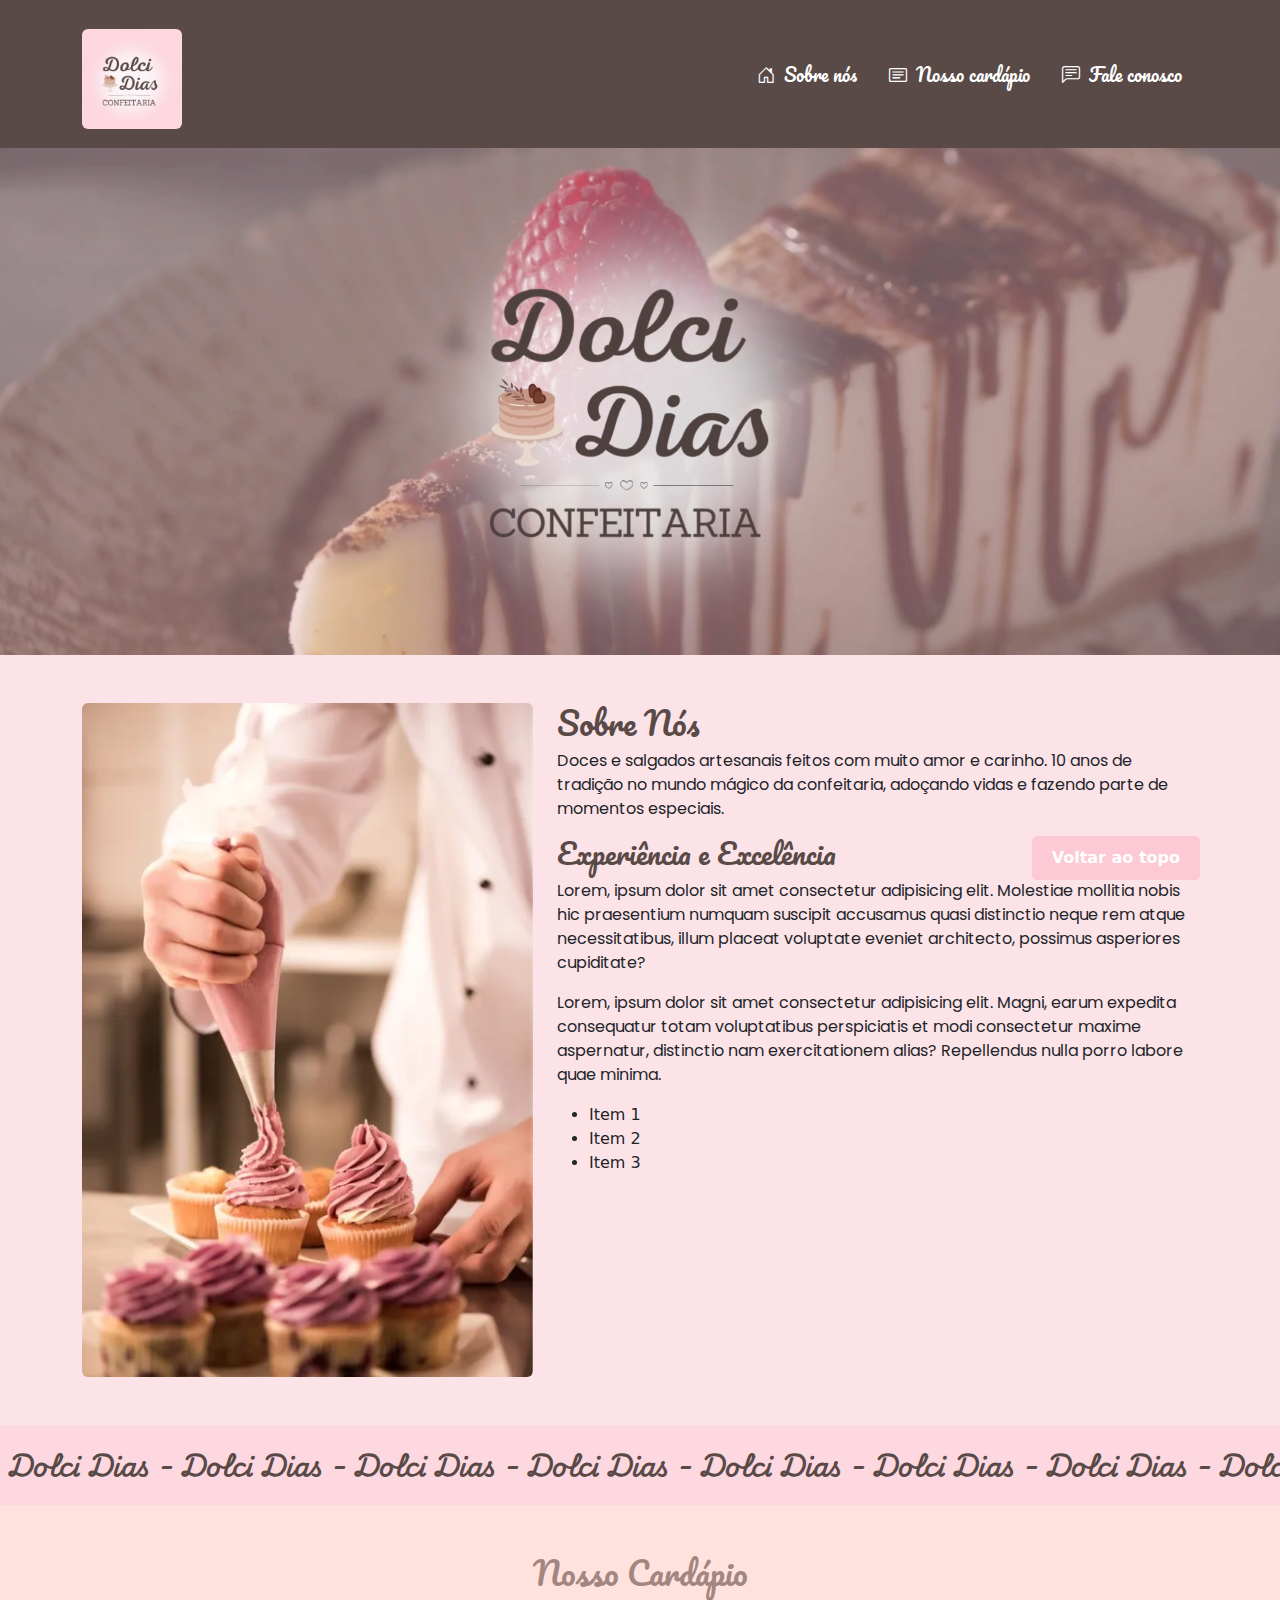
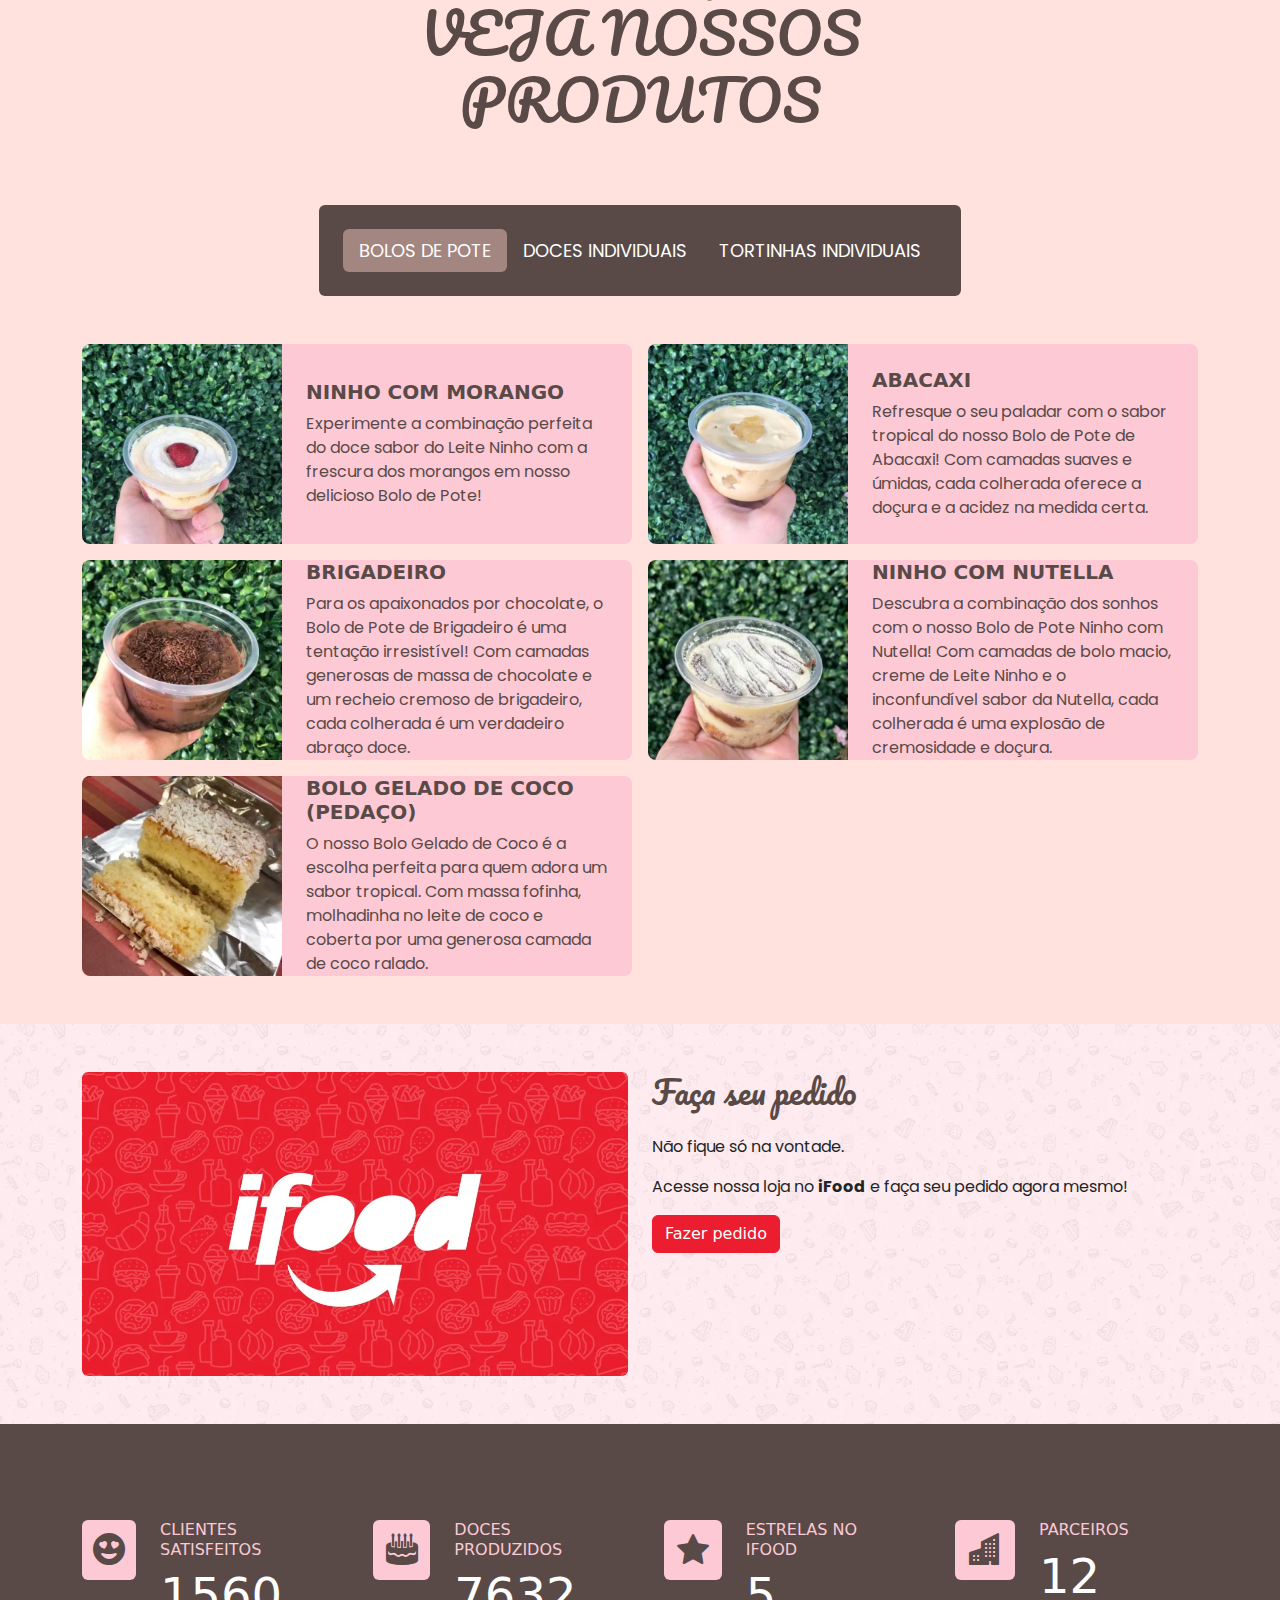
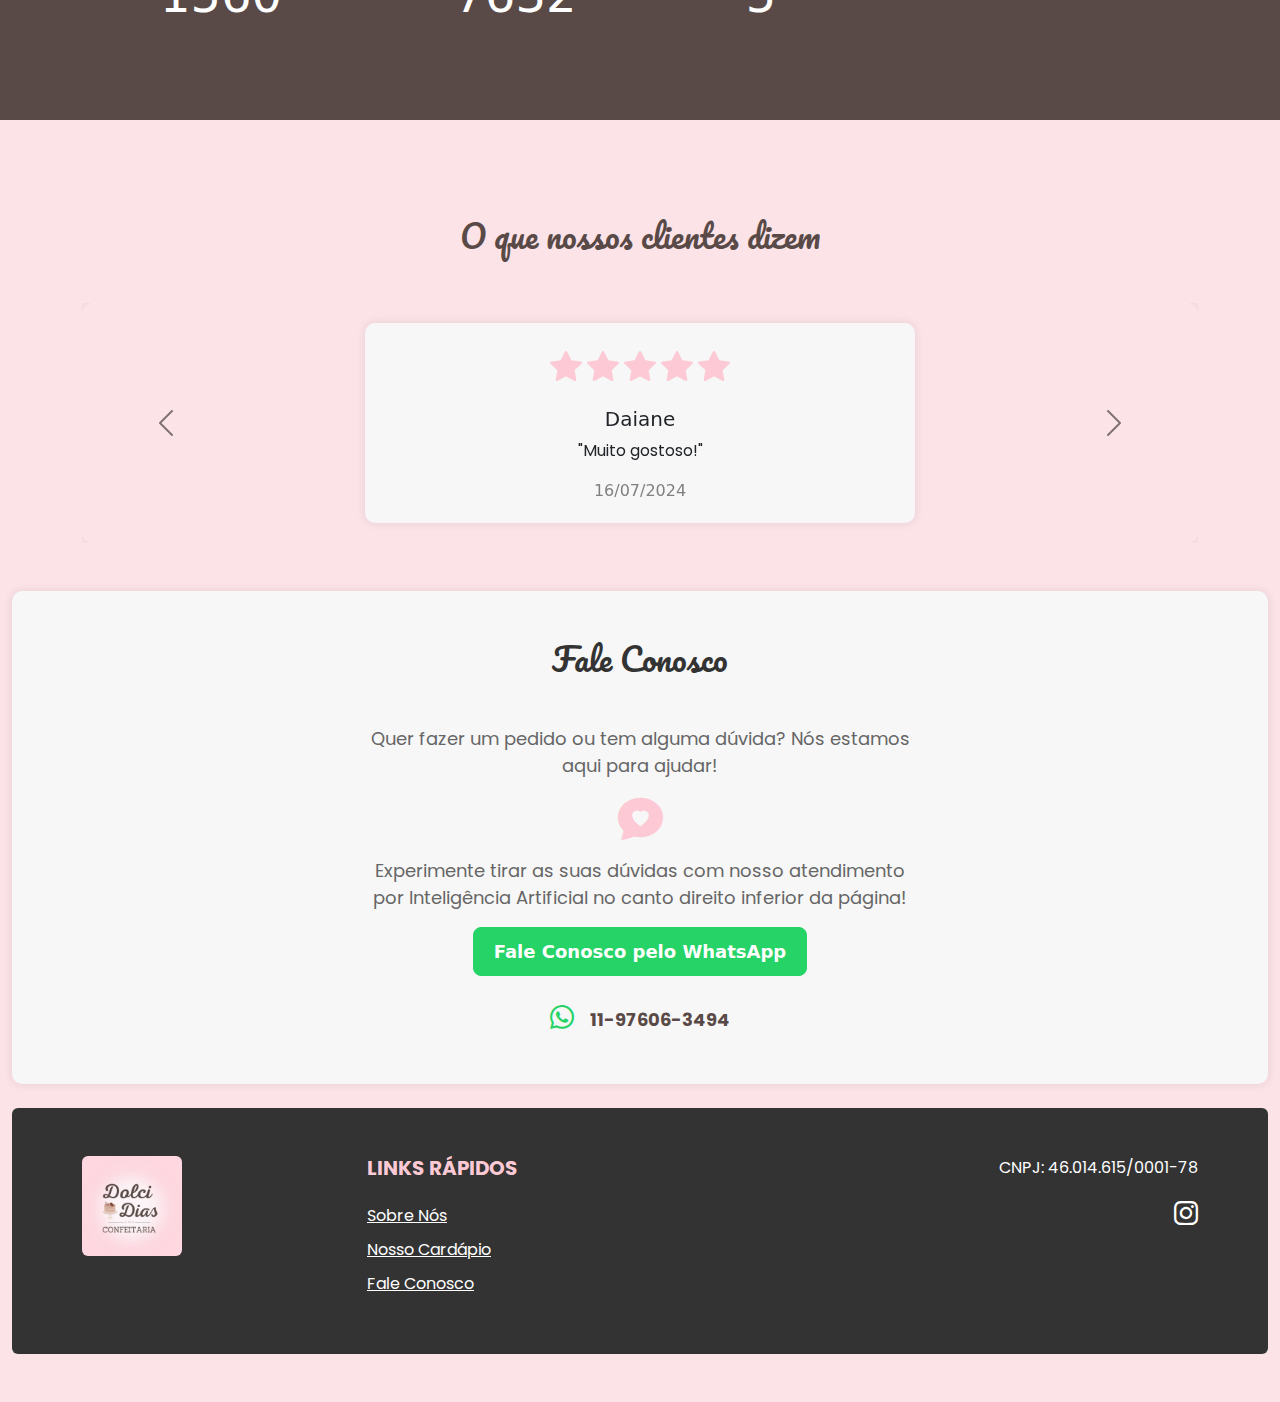
<file: index.html>
<!DOCTYPE html>
<html lang="pt-br">

<head>
  <meta charset="UTF-8">
  <meta name="viewport" content="width=device-width, initial-scale=1.0">
  <link rel="stylesheet" href="https://cdn.jsdelivr.net/npm/bootstrap@5.3.3/dist/css/bootstrap.min.css">
  <link rel="stylesheet" href="https://cdn.jsdelivr.net/npm/bootstrap-icons@1.11.3/font/bootstrap-icons.min.css">
  <link rel="preconnect" href="https://fonts.googleapis.com">
  <link rel="preconnect" href="https://fonts.gstatic.com" crossorigin>
  <link href="https://fonts.googleapis.com/css2?family=Pacifico&family=Playwrite+HR:wght@100..400&family=Poppins:ital,wght@0,100;0,200;0,300;0,400;0,500;0,600;0,700;0,800;0,900;1,100;1,200;1,300;1,400;1,500;1,600;1,700;1,800;1,900&family=Roboto:ital,wght@0,100;0,300;0,400;0,500;0,700;0,900;1,100;1,300;1,400;1,500;1,700;1,900&display=swap" rel="stylesheet">
  <link rel="stylesheet" href="style.css">

  <title>Dolci Dias</title>
</head>

<body>
  <!-- Início Navbar -->
<header class="navbar navbar-expand-lg p-4" id="cabecalho">
  <div class="container">
    <a href="#" class="navbar-brand m-0 section-title logo-image rounded">
      <img src="img/Dolci Dias Logo.webp" alt="Dolci Dias Logo" class="img-fluid rounded" id="header">
    </a>
    <div class="nav-links">
      <ul class="nav nav-pills d-block d-md-flex">
        <li class="nav-item fw-bold">
          <a href="#sobre-nos" class="nav-link">
            <i class="bi bi-house-door me-1"></i>
            Sobre nós
          </a>
        </li>
        <li class="nav-item fw-bold">
          <a href="#cardapio" class="nav-link">
            <i class="bi bi-card-text me-1"></i>
            Nosso cardápio
          </a>
        </li>
        <li class="nav-item fw-bold">
          <a href="#fale-conosco" class="nav-link">
            <i class="bi bi-chat-left-text me-1"></i>
            Fale conosco
          </a>
        </li>
      </ul>
    </div>
  </div>
</header>
<!-- Fim Navbar -->

  <!--Início Hero-->
  <video class="hero-video" src="media/Video-Hero.webm" autoplay loop id="sobre-nos"></video>
  <!--Fim Hero-->

  <!--Início Sobre Nós-->
  <div class="pt-5 pb-5">
    <div class="container">
      <div class="row">
        <div class="col-md-5">
          <img src="img/sobre-nos.webp" class="d-block w-100 rounded" alt="Foto da equipe">
        </div>
        <div class="col-md-7 mt-3 mt-md-0">
          <h2 class="section-title">Sobre Nós</h2>
          <p>
            Doces e salgados artesanais feitos com muito amor e carinho. 10 anos de tradição no mundo mágico da confeitaria, adoçando vidas e fazendo parte de momentos especiais.
          </p>

          <h3 class="section-title">Experiência e Excelência</h3>
          <p>
            Lorem, ipsum dolor sit amet consectetur adipisicing elit. Molestiae mollitia nobis hic praesentium numquam suscipit accusamus quasi distinctio neque rem atque necessitatibus, illum placeat voluptate eveniet architecto, possimus asperiores cupiditate?
          </p>

          <p>Lorem, ipsum dolor sit amet consectetur adipisicing elit. Magni, earum expedita consequatur totam voluptatibus perspiciatis et modi consectetur maxime aspernatur, distinctio nam exercitationem alias? Repellendus nulla porro labore quae minima.</p>

          <ul>
            <li>Item 1</li>
            <li>Item 2</li>
            <li>Item 3</li>
          </ul>
        </div>
      </div>
    </div>
  </div>
  <!--Fim Sobre Nós-->

  <!--Início Faixa animada-->
  <div class="faixa">
    <h2>Dolci Dias -</h2>
    <h2>Dolci Dias -</h2>
    <h2>Dolci Dias -</h2>
    <h2>Dolci Dias -</h2>
    <h2>Dolci Dias -</h2>
    <h2>Dolci Dias -</h2>
    <h2>Dolci Dias -</h2>
    <h2>Dolci Dias -</h2>
    <h2>Dolci Dias -</h2>
    <h2>Dolci Dias -</h2>
    <h2>Dolci Dias -</h2>
    <h2>Dolci Dias -</h2>
    <h2>Dolci Dias -</h2>
    <h2>Dolci Dias -</h2>
    <h2>Dolci Dias -</h2>
    <h2>Dolci Dias -</h2>
    <h2>Dolci Dias -</h2>
    <h2>Dolci Dias -</h2>
  </div>
  <!--Fim faixa animada-->

  <!-- Início Produtos -->
  <div class="container-fluid about py-5" id="cardapio">
    <div class="container">
      <div class="section-title position-relative text-center mx-auto mb-5 pb-3" style="max-width: 600px;">
        <h2 class="font-secondary">Nosso Cardápio</h2>
        <h1 class="display-4 text-uppercase">Veja nossos produtos</h1>
      </div>
      <div class="tab-class text-center">
        <ul class="nav nav-pills d-inline-flex justify-content-center rounded text-uppercase border-inner p-4 mb-5">
          <li class="nav-item">
            <a class="nav-link text-white active" data-bs-toggle="pill" href="#tab-1">Bolos de pote</a>
          </li>
          <li class="nav-item">
            <a class="nav-link text-white" data-bs-toggle="pill" href="#tab-2">Doces individuais</a>
          </li>
          <li class="nav-item">
            <a class="nav-link text-white" data-bs-toggle="pill" href="#tab-3">Tortinhas individuais</a>
          </li>
        </ul>
        <div class="tab-content">
          <div id="tab-1" class="tab-pane fade show p-0 active">
            <div class="row g-3">
              <div class="col-lg-6">
                <div class="d-flex h-100">
                  <div class="flex-shrink-0">
                    <img class="img-fluid" src="img/Bolos de pote/Bolo de pote Ninho com morango.webp" alt="Bolo de pote Ninho com morango" style="width: 200px; height: 200px;">
                  </div>
                  <div class="d-flex flex-column justify-content-center text-start border-inner px-4">
                    <h5 class="text-uppercase">Ninho com Morango</h5>
                    <span>Experimente a combinação perfeita do doce sabor do Leite Ninho com a frescura dos morangos em nosso delicioso Bolo de Pote!</span>
                  </div>
                </div>
              </div>
              <div class="col-lg-6">
                <div class="d-flex h-100">
                  <div class="flex-shrink-0">
                    <img class="img-fluid" src="img/Bolos de pote/Bolo de pote de abacaxi.webp" alt="Bolo de pote de abacaxi" style="width: 200px; height: 200px;">
                  </div>
                  <div class="d-flex flex-column justify-content-center text-start border-inner px-4">
                    <h5 class="text-uppercase">Abacaxi</h5>
                    <span>Refresque o seu paladar com o sabor tropical do nosso Bolo de Pote de Abacaxi! Com camadas suaves e úmidas, cada colherada oferece a doçura e a acidez na medida certa.</span>
                  </div>
                </div>
              </div>
              <div class="col-lg-6">
                <div class="d-flex h-100">
                  <div class="flex-shrink-0">
                    <img class="img-fluid" src="img/Bolos de pote/Bolo de pote de brigadeiro.webp" alt="Bolo de pote de brigadeiro" style="width: 200px; height: 200px;">
                  </div>
                  <div class="d-flex flex-column justify-content-center text-start border-inner px-4">
                    <h5 class="text-uppercase">Brigadeiro</h5>
                    <span>Para os apaixonados por chocolate, o Bolo de Pote de Brigadeiro é uma tentação irresistível! Com camadas generosas de massa de chocolate e um recheio cremoso de brigadeiro, cada colherada é um verdadeiro abraço doce. </span>
                  </div>
                </div>
              </div>
              <div class="col-lg-6">
                <div class="d-flex h-100">
                  <div class="flex-shrink-0">
                    <img class="img-fluid" src="img/Bolos de pote/Bolo de pote Ninho com Nutella.webp" alt="Bolo de pote Ninho com Nutella" style="width: 200px; height: 200px;">
                  </div>
                  <div class="d-flex flex-column justify-content-center text-start border-inner px-4">
                    <h5 class="text-uppercase">Ninho com Nutella</h5>
                    <span>Descubra a combinação dos sonhos com o nosso Bolo de Pote Ninho com Nutella! Com camadas de bolo macio, creme de Leite Ninho e o inconfundível sabor da Nutella, cada colherada é uma explosão de cremosidade e doçura. </span>
                  </div>
                </div>
              </div>
              <div class="col-lg-6">
                <div class="d-flex h-100">
                  <div class="flex-shrink-0">
                    <img class="img-fluid" src="img/Bolos de pote/Bolo gelado de coco pedaço (bolo toalha felpuda).webp" alt="Bolo gelado de coco pedaço (bolo toalha felpuda)" style="width: 200px; height: 200x;">
                  </div>
                  <div class="d-flex flex-column justify-content-center text-start border-inner px-4">
                    <h5 class="text-uppercase">Bolo gelado de coco (pedaço)</h5>
                    <span>O nosso Bolo Gelado de Coco é a escolha perfeita para quem adora um sabor tropical. Com massa fofinha, molhadinha no leite de coco e coberta por uma generosa camada de coco ralado.</span>
                  </div>
                </div>
              </div>
            </div>
          </div>
          <div id="tab-2" class="tab-pane fade show p-0">
            <div class="row g-3">
              <div class="col-lg-6">
                <div class="d-flex h-100">
                  <div class="flex-shrink-0">
                    <img class="img-fluid" src="img/Doces individuais/Coxinha de brigadeiro com morango.webp" alt="Coxinha de brigadeiro com morango" style="width: 200px; height: 200px;">
                  </div>
                  <div class="d-flex flex-column justify-content-center text-start border-inner px-4">
                    <h5 class="text-uppercase">Coxinha de brigadeiro com morango</h5>
                    <span>Uma explosão de sabor em cada mordida, com chocolate belga cremoso e morangos frescos selecionados. Perfeito para presentear ou para se deliciar em um momento especial. Sinta a magia da infância em cada pedaço!</span>
                  </div>
                </div>
              </div>
              <div class="col-lg-6">
                <div class="d-flex h-100">
                  <div class="flex-shrink-0">
                    <img class="img-fluid" src="img/Doces individuais/Coxinha de Ninho com Nutella e morango.webp" alt="Coxinha de Ninho com Nutella e Morango" style="width: 200px; height: 200px;">
                  </div>
                  <div class="d-flex flex-column justify-content-center text-start border-inner px-4">
                    <h5 class="text-uppercase">Coxinha de Ninho com Nutella e Morango</h5>
                    <span>Massa leve e aerada do Ninho envolve um recheio irresistível de Nutella e um suculento morango. Feita com ingredientes selecionados para garantir a melhor experiência.</span>
                  </div>
                </div>
              </div>
              <div class="col-lg-6">
                <div class="d-flex h-100">
                  <div class="flex-shrink-0">
                    <img class="img-fluid" src="img/Doces individuais/Gelatina colorida (mosaico).webp" alt="Gelatina Colorida" style="width: 200px; height: 200px;">
                  </div>
                  <div class="d-flex flex-column justify-content-center text-start border-inner px-4">
                    <h5 class="text-uppercase">Gelatina Colorida</h5>
                    <span>Mergulhe em um mundo de cores e sabores com nossa gelatina colorida! Uma explosão de frescor na boca e uma festa para os olhos. Perfeita para refrescar os dias mais quentes e deixar qualquer festa mais divertida.</span>
                  </div>
                </div>
              </div>
              <div class="col-lg-6">
                <div class="d-flex h-100">
                  <div class="flex-shrink-0">
                    <img class="img-fluid" src="img/Doces individuais/Mousse de chocolate.webp" alt="Mousse de chocolate" style="width: 200px; height: 200px;">
                  </div>
                  <div class="d-flex flex-column justify-content-center text-start border-inner px-4">
                    <h5 class="text-uppercase">Mousse de Chocolate</h5>
                    <span>Mergulhe em um mar de chocolate com o nosso mousse cremoso! Uma explosão de sabor para todos os sentidos. Perfeito para encerrar uma refeição especial ou simplesmente satisfazer seu desejo por chocolate.</span>
                  </div>
                </div>
              </div>
              <div class="col-lg-6">
                <div class="d-flex h-100">
                  <div class="flex-shrink-0">
                    <img class="img-fluid" src="img/Doces individuais/Pão de mel de doce de leite.webp" alt="Pão de mel de doce de leite" style="width: 200px; height: 200px;">
                  </div>
                  <div class="d-flex flex-column justify-content-center text-start border-inner px-4">
                    <h5 class="text-uppercase">Pão de mel de doce de leite</h5>
                    <span>Mergulhe em um mar de sabor com o nosso pão de mel de doce de leite! Uma explosão de sabores e aromas que vão te conquistar. Perfeito para acompanhar um café quentinho ou como sobremesa.</span>
                  </div>
                </div>
              </div>
            </div>
          </div>
          <div id="tab-3" class="tab-pane fade show p-0">
            <div class="row g-3">
              <div class="col-lg-6">
                <div class="d-flex h-100">
                  <div class="flex-shrink-0">
                    <img class="img-fluid" src="img/Tortinhas individuais/Tortinha de doce de leite.webp" alt="Tortinha de doce de leite" style="width: 200px; height: 200px;">
                  </div>
                  <div class="d-flex flex-column justify-content-center text-start border-inner px-4">
                    <h5 class="text-uppercase">Tortinha de doce de leite</h5>
                    <span>Reviva a magia da infância com a nossa tortinha de doce de leite! Uma receita tradicional, feita com muito carinho, que vai te transportar para momentos de pura felicidade.</span>
                  </div>
                </div>
              </div>
              <div class="col-lg-6">
                <div class="d-flex h-100">
                  <div class="flex-shrink-0">
                    <img class="img-fluid" src="img/Tortinhas individuais/Tortinha de limão.webp" alt="Tortinha de limão" style="width: 200px; height: 200px;">
                  </div>
                  <div class="d-flex flex-column justify-content-center text-start border-inner px-4">
                    <h5 class="text-uppercase">Tortinha de Limão</h5>
                    <span>Reviva a sensação de um dia ensolarado com a nossa tortinha de limão! Uma receita refrescante, feita com muito carinho, que vai te transportar para momentos de pura alegria.</span>
                  </div>
                </div>
              </div>
              <div class="col-lg-6">
                <div class="d-flex h-100">
                  <div class="flex-shrink-0">
                    <img class="img-fluid" src="img/Tortinhas individuais/Tortinha Romeu e Julieta.webp" alt="Tortinha Romeu e Julieta" style="width: 200px; height: 200px;">
                  </div>
                  <div class="d-flex flex-column justify-content-center text-start border-inner px-4">
                    <h5 class="text-uppercase">Tortinha Romeu e Julieta</h5>
                    <span>Experimente a paixão em cada pedaço da nossa tortinha Romeu e Julieta! Feita com queijo cremoso e goiabada de qualidade, essa combinação clássica é um verdadeiro deleite para os sentidos. Um clássico reinventado para encantar seu paladar.</span>
                  </div>
                </div>
              </div>
            </div>
          </div>
        </div>
      </div>
    </div>
  </div>
  <!-- Fim Produtos -->

  <!-- Início Seção de Pedido -->
  <div class="container-fluid py-5" id="pedido">
    <div class="container">
      <div class="row">
        <div class="col-md-6">
          <img src="img/ifood-logo.webp" alt="Logo do iFood" class="img-fluid rounded">
        </div>
        <div class="col-md-6">
          <h2 class="section-title mb-4">Faça seu pedido</h2>
          <p>Não fique só na vontade.</p> 
          <p> Acesse nossa loja no <strong>iFood</strong> e faça seu pedido agora mesmo!</p>
          <a href="https://www.ifood.com.br/delivery/sao-paulo-sp/dolci-dias-confeitaria-vila-paiva/96d52527-0530-4af3-b5e0-cc8f8b98570a" target="_blank" class="btn btn-primary" id="fazer_pedido">Fazer pedido</a>
        </div>
      </div>
    </div>
  </div>
  <!-- Fim Seção de Pedido -->

  <!-- Início Contador -->
  <div class="container-fluid py-5 mb-5">
    <div class="container py-5">
      <div class="row gx-5 gy-4">
        <div class="col-lg-3 col-md-6">
          <div class="d-flex">
            <div class="border-inner d-flex align-items-center justify-content-center mb-3 rounded" style="width: 60px; height: 60px;">
              <i class="bi bi-emoji-heart-eyes-fill"></i>
            </div>
            <div class="ps-4">
              <h6 class="text-uppercase">Clientes Satisfeitos</h6>
              <h1 class="display-5 text-white mb-0" data-toggle="counter-up">1560</h1>
            </div>
          </div>
        </div>
        <div class="col-lg-3 col-md-6">
          <div class="d-flex">
            <div class="border-inner d-flex align-items-center justify-content-center mb-3 rounded" style="width: 60px; height: 60px;">
              <i class="bi bi-cake2-fill"></i>
            </div>
            <div class="ps-4">
              <h6 class="text-uppercase">Doces Produzidos</h6>
              <h1 class="display-5 text-white mb-0" data-toggle="counter-up">7632</h1>
            </div>
          </div>
        </div>
        <div class="col-lg-3 col-md-6">
          <div class="d-flex">
            <div class="border-inner d-flex align-items-center justify-content-center mb-3 rounded" style="width: 60px; height: 60px;">
              <i class="bi bi-star-fill"></i>
            </div>
            <div class="ps-4">
              <h6 class="text-uppercase">Estrelas no iFood</h6>
              <h1 class="display-5 text-white mb-0" data-toggle="counter-up">5</h1>
            </div>
          </div>
        </div>
        <div class="col-lg-3 col-md-6">
          <div class="d-flex">
            <div class="border-inner d-flex align-items-center justify-content-center mb-3 rounded" style="width: 60px; height: 60px;">
              <i class="bi bi-buildings-fill"></i>
            </div>
            <div class="ps-4">
              <h6 class="text-uppercase">Parceiros</h6>
              <h1 class="display-5 text-white mb-0" data-toggle="counter-up">12</h1>
            </div>
          </div>
        </div>
      </div>
    </div>
  </div>
  <!--Fim Contador-->

  <!-- Início Seção de Comentários -->
  <div class="container-fluid py-5">
    <div class="container mb-5">
      <h2 class="section-title text-center mb-5">O que nossos clientes dizem</h2>
      <div id="carousel-comentarios" class="carousel slide" data-bs-ride="carousel" data-bs-interval="3000">
        <div class="carousel-inner">
          <div class="carousel-item active">
            <div class="row justify-content-center">
              <div class="col-md-6 text-center mx-auto" style="background-color: #f7f7f7; border-radius: 10px; padding: 20px; box-shadow: 0 0 10px rgba(0, 0, 0, 0.1);">
                <i class="bi bi-star-fill" id="estrela-comentarios"></i>
                <i class="bi bi-star-fill" id="estrela-comentarios"></i>
                <i class="bi bi-star-fill" id="estrela-comentarios"></i>
                <i class="bi bi-star-fill" id="estrela-comentarios"></i>
                <i class="bi bi-star-fill" id="estrela-comentarios"></i>
                <h5 class="mt-3">Daiane</h5>
                <p>"Muito gostoso!"</p>
                <data>16/07/2024</data>
              </div>
            </div>
          </div>
          <div class="carousel-item">
            <div class="row justify-content-center">
              <div class="col-md-6 text-center mx-auto" style="background-color: #f7f7f7; border-radius: 10px; padding: 20px; box-shadow: 0 0 10px rgba(0, 0, 0, 0.1);">
                <i class="bi bi-star-fill" id="estrela-comentarios"></i>
                <i class="bi bi-star-fill" id="estrela-comentarios"></i>
                <i class="bi bi-star-fill" id="estrela-comentarios"></i>
                <i class="bi bi-star-fill" id="estrela-comentarios"></i>
                <i class="bi bi-star-fill" id="estrela-comentarios"></i>
                <h5 class="mt-3">Shirley</h5>
                <p>Sempre pego o bolo de chocolate da DOLCI DIAS! Bem chocolatudo e uma delícia!! Ainda vem com um brigadeiro no meio 😍</p>
                <data>05/07/2024</data>
              </div>
            </div>
          </div>
          <div class="carousel-item">
            <div class="row justify-content-center">
              <div class="col-md-6 text-center mx-auto" style="background-color: #f7f7f7; border-radius: 10px; padding: 20px; box-shadow: 0 0 10px rgba(0, 0, 0, 0.1);">
                <i class="bi bi-star-fill" id="estrela-comentarios"></i>
                <i class="bi bi-star-fill" id="estrela-comentarios"></i>
                <i class="bi bi-star-fill" id="estrela-comentarios"></i>
                <i class="bi bi-star-fill" id="estrela-comentarios"></i>
                <i class="bi bi-star-fill" id="estrela-comentarios"></i>
                <h5 class="mt-3">Mariza</h5>
                <p>Deliciosos doces, bem embalados, bons ingredientes, recomendo!!</p>
                <data>28/06/2024</data>
              </div>
            </div>
          </div>
          <div class="carousel-item">
            <div class="row justify-content-center">
              <div class="col-md-6 text-center mx-auto" style="background-color: #f7f7f7; border-radius: 10px; padding: 20px; box-shadow: 0 0 10px rgba(0, 0, 0, 0.1);">
                <i class="bi bi-star-fill" id="estrela-comentarios"></i>
                <i class="bi bi-star-fill" id="estrela-comentarios"></i>
                <i class="bi bi-star-fill" id="estrela-comentarios"></i>
                <i class="bi bi-star-fill" id="estrela-comentarios"></i>
                <i class="bi bi-star-fill" id="estrela-comentarios"></i>
                <h5 class="mt-3">Paula</h5>
                <p>PÃO DE MEL MAIS DELICIOSO!!!!</p>
                <data>28/06/2024</data>
              </div>
            </div>
          </div>
          <button class="carousel-control-prev" type="button" data-bs-target="#carousel-comentarios" data-bs-slide="prev">
            <span class="carousel-control-prev-icon" aria-hidden="true"></span>
            <span class="visually-hidden">Anterior</span>
          </button>
          <button class="carousel-control-next" type="button" data-bs-target="#carousel-comentarios" data-bs-slide="next">
            <span class="carousel-control-next-icon" aria-hidden="true"></span>
            <span class="visually-hidden">Próximo</span>
          </button>
        </div>
      </div>
    </div>
    <!--Fim Seção de Comentários-->

    <!-- Início Seção de Contato -->
    <div class="container-fluid py-5 bg-contact" id="fale-conosco">
      <div class="container">
        <h2 class="section-title text-center mb-5 fs-2 fw-normal">Fale Conosco</h2>
        <div class="row justify-content-center">
          <div class="col-md-6 text-center mx-auto">
            <p class="lead">Quer fazer um pedido ou tem alguma dúvida? Nós estamos aqui para ajudar!</p>
            <i class="bi bi-chat-heart-fill"></i>
            <p class="lead pt-3">Experimente tirar as suas dúvidas com nosso atendimento por Inteligência Artificial no canto direito inferior da página!</p>
            <a href="https://wa.me/+5511976063494" target="_blank" class="btn btn-primary btn-lg">Fale Conosco pelo WhatsApp</a>
            <div class="mt-4">
              <i class="bi bi-whatsapp" style="font-size: 24px; color: #25D366;"></i>
              <span style="font-size: 18px; font-weight: bold;">11-97606-3494</span>
            </div>
          </div>
        </div>
      </div>
    </div>
    <!-- Fim Seção de Contato -->

    <!-- Início Rodapé -->
    <footer class="footer py-5 rounded mt-4">
      <div class="container">
        <div class="row">
          <div class="col-md-3">
            <img src="img/Dolci Dias Logo.webp" alt="Dolci Dias Logo" class="footer-logo img-fluid rounded">
          </div>
          <div class="col-md-6">
            <h5 class="text-uppercase mb-4" id="link-rapido-rodape">Links Rápidos</h5>
            <ul class="list-unstyled">
              <li><a href="#sobre-nos">Sobre Nós</a></li>
              <li><a href="#cardapio">Nosso Cardápio</a></li>
              <li><a href="#fale-conosco">Fale Conosco</a></li>
            </ul>
          </div>
          <div class="col-md-3 text-md-end">
            <p class="mb-3">CNPJ: 46.014.615/0001-78</p>
            <a href="https://www.instagram.com/dolcidias/" target="_blank">
              <i class="bi bi-instagram" style="font-size: 24px;"></i>
            </a>
          </div>
        </div>
      </div>
    </footer>
    <!-- Fim Rodapé -->


    <!--Atendimento AI-->
    <script>
      window.difyChatbotConfig = {
        token: 'WqABXAcO8HzOpJgF'
      }
    </script>
    <script src="https://udify.app/embed.min.js" id="WqABXAcO8HzOpJgF" defer>
    </script>
    <style>
      #dify-chatbot-bubble-button {
        background-color: #fcc9d5;
        !important;
      }
    </style>

    <!-- JavaScript Libraries -->
    <script src="https://code.jquery.com/jquery-3.4.1.min.js"></script>
    <script src="https://cdn.jsdelivr.net/npm/@popperjs/core@2.11.6/dist/umd/popper.min.js" integrity="sha384-oBqDVmMz4fnFO9gybB5IXNxFwWQfE7u8Lj+XJHAxKlXiG/8rsrtpb6PEdzD828Ii" crossorigin="anonymous"></script>
    <script src="https://cdn.jsdelivr.net/npm/bootstrap@5.0.0/dist/js/bootstrap.bundle.min.js"></script>
    <script src="lib/waypoints/waypoints.min.js"></script>
    <script src="lib/counterup/counterup.min.js"></script>

    <script src="https://cdn.jsdelivr.net/npm/bootstrap@5.3.3/dist/js/bootstrap.bundle.min.js"></script>
    <script src="script.js"> </script>

</body>

</html>

<nav class="navbar-collapse collapse justify-content-end" id="menu-navegacao">
  <ul class="navbar-nav ms-auto mb-md-0">
    <li class="nav-item fw-bold">
      <a href="#sobre-nos" class="nav-link dropdown-toggle" id="navbarDropdown" role="button" data-bs-toggle="dropdown" aria-expanded="false">
        Sobre o nós
      </a>
      <ul class="dropdown-menu ms-auto mb-md-0" aria-labelledby="navbarDropdown">
        <!-- Conteúdo do menu -->
      </ul>
    </li>
  </ul>
</nav>
</file>
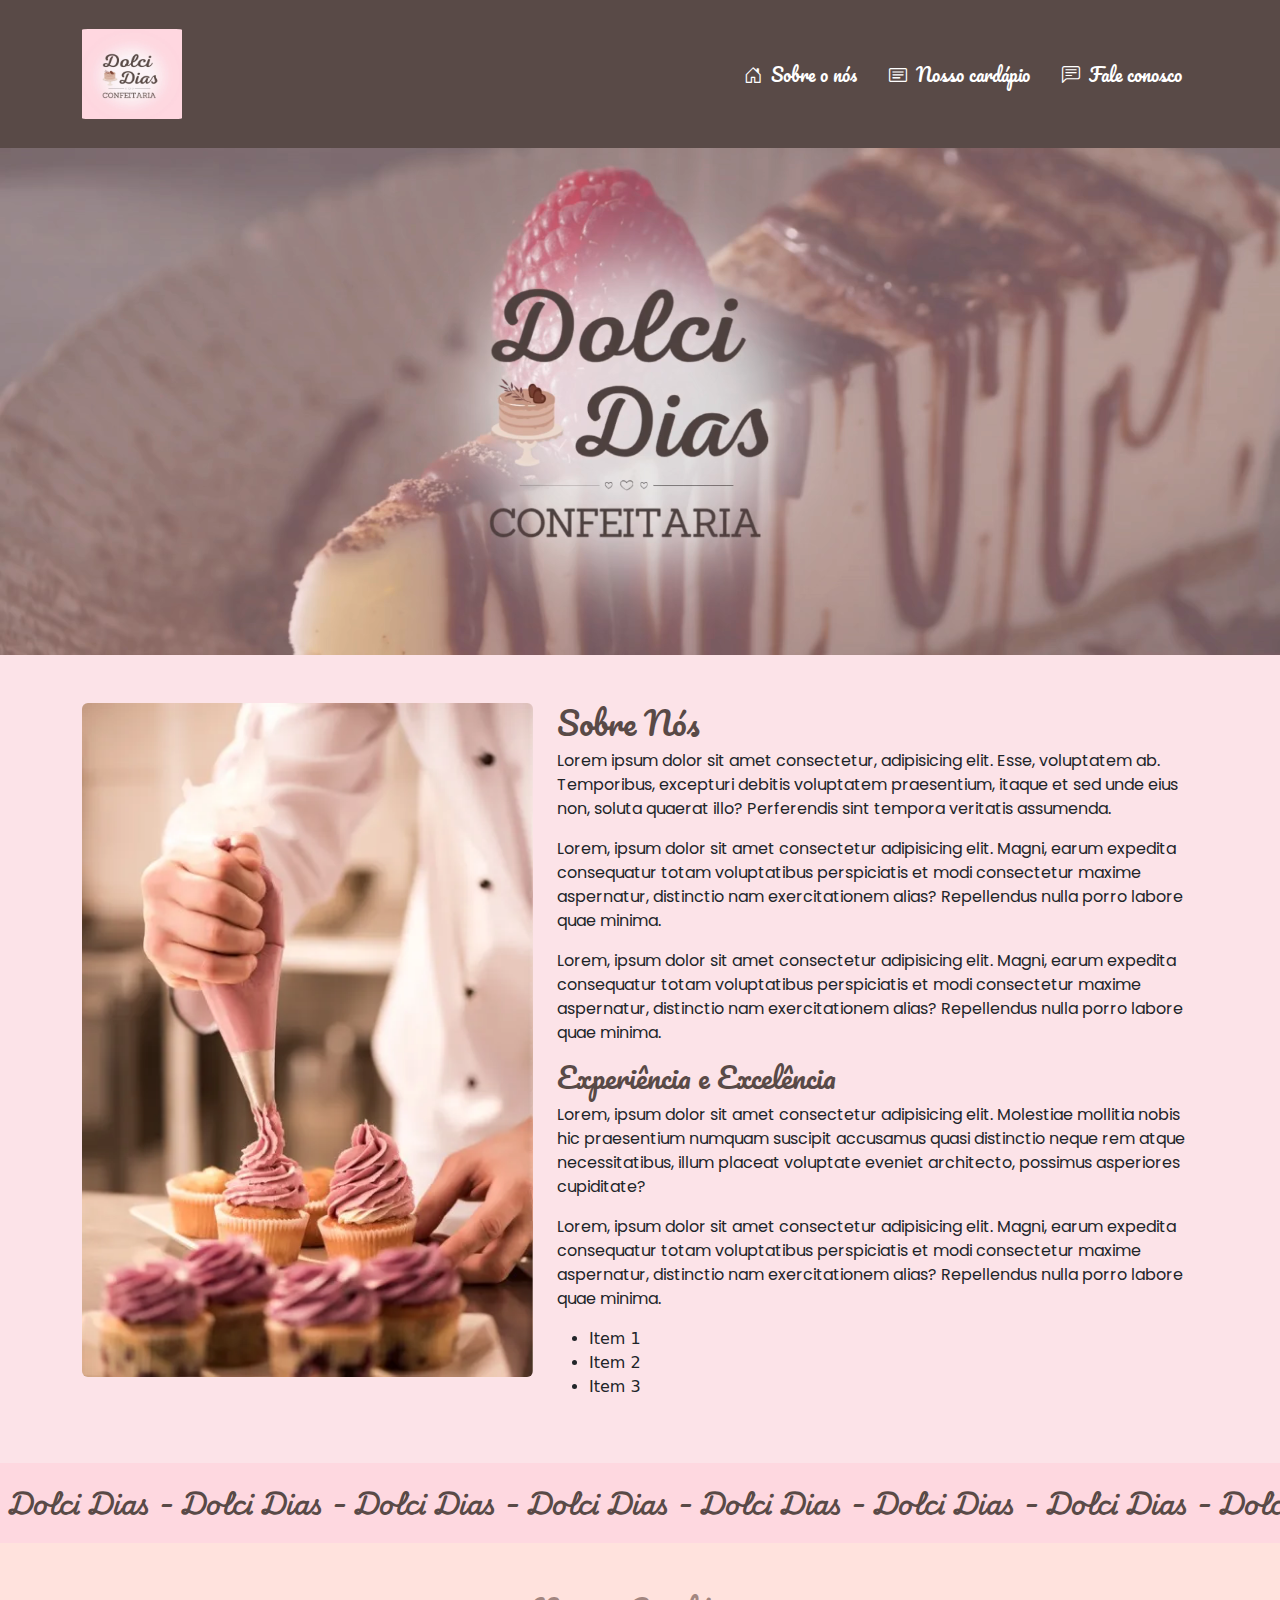
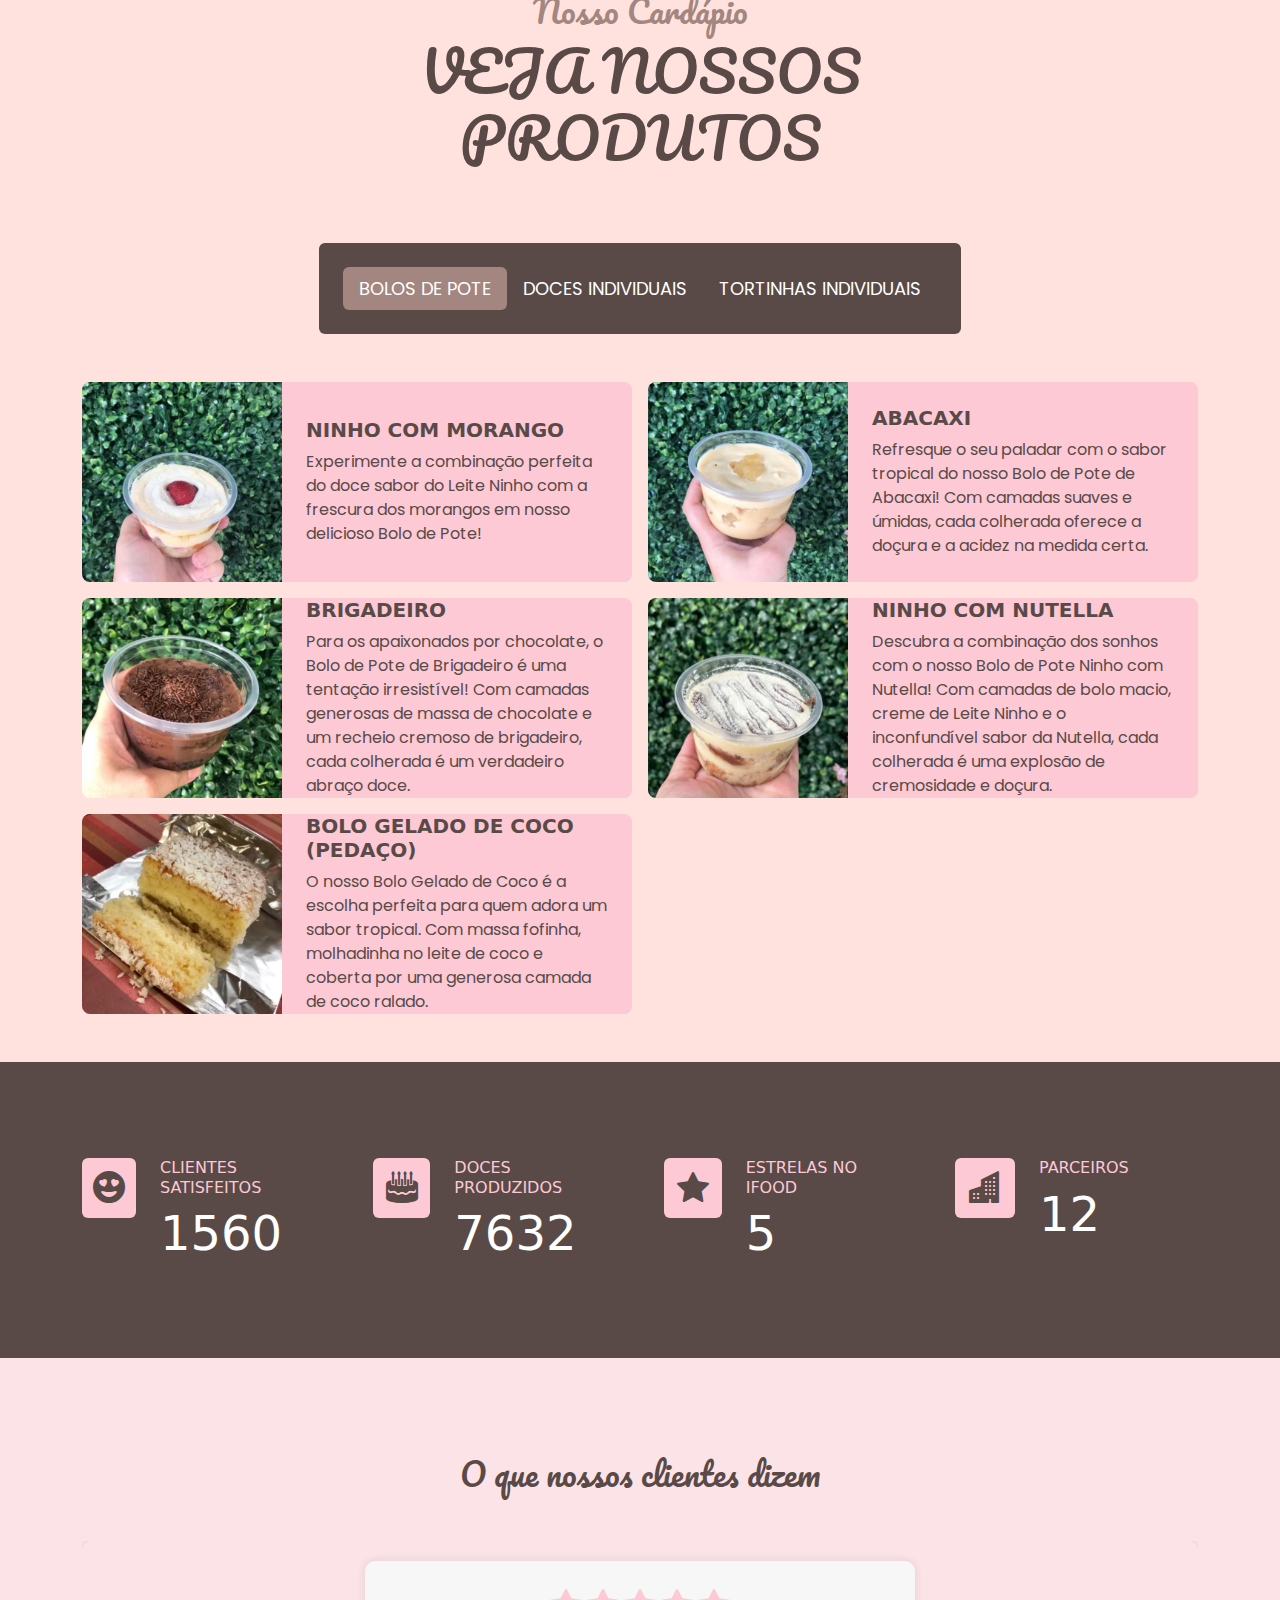
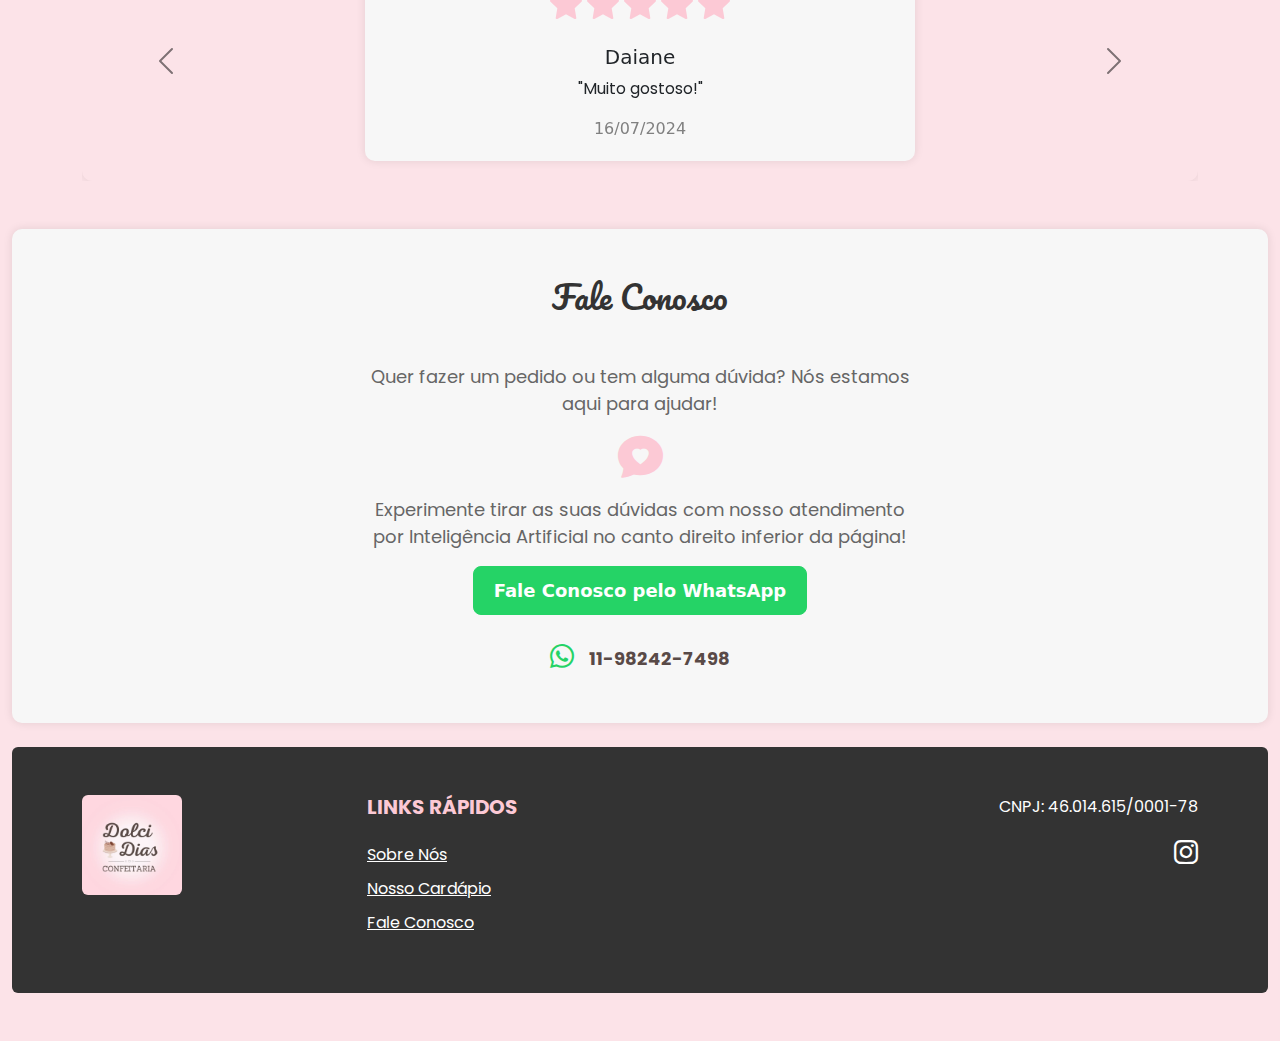
<file: Dolci Dias/index.html>
<!DOCTYPE html>
<html lang="pt-br">

<head>
  <meta charset="UTF-8">
  <meta name="viewport" content="width=device-width, initial-scale=1.0">
  <link rel="stylesheet" href="https://cdn.jsdelivr.net/npm/bootstrap@5.3.3/dist/css/bootstrap.min.css">
  <link rel="stylesheet" href="https://cdn.jsdelivr.net/npm/bootstrap-icons@1.11.3/font/bootstrap-icons.min.css">
  <link rel="preconnect" href="https://fonts.googleapis.com">
  <link rel="preconnect" href="https://fonts.gstatic.com" crossorigin>
  <link href="https://fonts.googleapis.com/css2?family=Pacifico&family=Playwrite+HR:wght@100..400&family=Poppins:ital,wght@0,100;0,200;0,300;0,400;0,500;0,600;0,700;0,800;0,900;1,100;1,200;1,300;1,400;1,500;1,600;1,700;1,800;1,900&family=Roboto:ital,wght@0,100;0,300;0,400;0,500;0,700;0,900;1,100;1,300;1,400;1,500;1,700;1,900&display=swap" rel="stylesheet">
  <link rel="stylesheet" href="style.css">

  <title>Dolci Dias</title>
</head>

<body>
  <!--Início Navbar-->
  <header class="navbar navbar-expand-lg sticky-top p-4" id="cabecalho">
    <div class="container">
      <a href="#"><img src="img/Dolci Dias Logo.webp" class="navbar-brand m-0 section-title logo-image rounded"></a>
      <button class="navbar-toggler" data-bs-toggle="collapse" data-bs-target="#menu-navegacao">
        <span class="navbar-toggler-icon"></span>
      </button>
      <nav class="navbar-collapse collapse justify-content-end" id="menu-navegacao">
        <ul class="nav nav-pills d-block d-md-flex">
          <li class="nav-item fw-bold">
            <a href="#sobre-nos" class="nav-link">
              <i class="bi bi-house-door me-1"></i>
              Sobre o nós</a>
          </li>
          <li class="nav-item fw-bold">
            <a href="#cardapio" class="nav-link">
              <i class="bi bi-card-text me-1"></i>
              Nosso cardápio</a>
          </li>
          <li class="nav-item fw-bold">
            <a href="#fale-conosco" class="nav-link">
              <i class="bi bi-chat-left-text me-1"></i>
              Fale conosco</a>
          </li>
        </ul>
      </nav>
    </div>
  </header>
  <!--Fim Navbar-->

  <!--Início Hero-->
  <video class="hero-video" src="media/Video-Hero.webm" autoplay loop id="sobre-nos"></video>
  <!--Fim Hero-->

  <!--Início Sobre Nós-->
  <div class="pt-5 pb-5">
    <div class="container">
      <div class="row">
        <div class="col-md-5">
          <img src="img/sobre-nos.webp" class="d-block w-100 rounded" alt="Foto da equipe">
        </div>
        <div class="col-md-7 mt-3 mt-md-0">
          <h2 class="section-title">Sobre Nós</h2>
          <p>
            Lorem ipsum dolor sit amet consectetur, adipisicing elit. Esse, voluptatem ab. Temporibus, excepturi debitis voluptatem praesentium, itaque et sed unde eius non, soluta quaerat illo? Perferendis sint tempora veritatis assumenda.
          </p>

          <p>Lorem, ipsum dolor sit amet consectetur adipisicing elit. Magni, earum expedita consequatur totam voluptatibus perspiciatis et modi consectetur maxime aspernatur, distinctio nam exercitationem alias? Repellendus nulla porro labore quae minima.</p>

          <p>Lorem, ipsum dolor sit amet consectetur adipisicing elit. Magni, earum expedita consequatur totam voluptatibus perspiciatis et modi consectetur maxime aspernatur, distinctio nam exercitationem alias? Repellendus nulla porro labore quae minima.</p>

          <h3 class="section-title">Experiência e Excelência</h3>
          <p>
            Lorem, ipsum dolor sit amet consectetur adipisicing elit. Molestiae mollitia nobis hic praesentium numquam suscipit accusamus quasi distinctio neque rem atque necessitatibus, illum placeat voluptate eveniet architecto, possimus asperiores cupiditate?
          </p>

          <p>Lorem, ipsum dolor sit amet consectetur adipisicing elit. Magni, earum expedita consequatur totam voluptatibus perspiciatis et modi consectetur maxime aspernatur, distinctio nam exercitationem alias? Repellendus nulla porro labore quae minima.</p>

          <ul>
            <li>Item 1</li>
            <li>Item 2</li>
            <li>Item 3</li>
          </ul>
        </div>
      </div>
    </div>
  </div>
  <!--Fim Sobre Nós-->

  <!--Início Faixa animada-->
  <div class="faixa">
    <h2>Dolci Dias -</h2>
    <h2>Dolci Dias -</h2>
    <h2>Dolci Dias -</h2>
    <h2>Dolci Dias -</h2>
    <h2>Dolci Dias -</h2>
    <h2>Dolci Dias -</h2>
    <h2>Dolci Dias -</h2>
    <h2>Dolci Dias -</h2>
    <h2>Dolci Dias -</h2>
    <h2>Dolci Dias -</h2>
    <h2>Dolci Dias -</h2>
    <h2>Dolci Dias -</h2>
    <h2>Dolci Dias -</h2>
    <h2>Dolci Dias -</h2>
    <h2>Dolci Dias -</h2>
    <h2>Dolci Dias -</h2>
    <h2>Dolci Dias -</h2>
    <h2>Dolci Dias -</h2>
  </div>
  <!--Fim faixa animada-->

  <!-- Início Produtos -->
  <div class="container-fluid about py-5" id="cardapio">
    <div class="container">
      <div class="section-title position-relative text-center mx-auto mb-5 pb-3" style="max-width: 600px;">
        <h2 class="font-secondary">Nosso Cardápio</h2>
        <h1 class="display-4 text-uppercase">Veja nossos produtos</h1>
      </div>
      <div class="tab-class text-center">
        <ul class="nav nav-pills d-inline-flex justify-content-center rounded text-uppercase border-inner p-4 mb-5">
          <li class="nav-item">
            <a class="nav-link text-white active" data-bs-toggle="pill" href="#tab-1">Bolos de pote</a>
          </li>
          <li class="nav-item">
            <a class="nav-link text-white" data-bs-toggle="pill" href="#tab-2">Doces individuais</a>
          </li>
          <li class="nav-item">
            <a class="nav-link text-white" data-bs-toggle="pill" href="#tab-3">Tortinhas individuais</a>
          </li>
        </ul>
        <div class="tab-content">
          <div id="tab-1" class="tab-pane fade show p-0 active">
            <div class="row g-3">
              <div class="col-lg-6">
                <div class="d-flex h-100">
                  <div class="flex-shrink-0">
                    <img class="img-fluid" src="img/Bolos de pote/Bolo de pote Ninho com morango.webp" alt="Bolo de pote Ninho com morango" style="width: 200px; height: 200px;">
                  </div>
                  <div class="d-flex flex-column justify-content-center text-start border-inner px-4">
                    <h5 class="text-uppercase">Ninho com Morango</h5>
                    <span>Experimente a combinação perfeita do doce sabor do Leite Ninho com a frescura dos morangos em nosso delicioso Bolo de Pote!</span>
                  </div>
                </div>
              </div>
              <div class="col-lg-6">
                <div class="d-flex h-100">
                  <div class="flex-shrink-0">
                    <img class="img-fluid" src="img/Bolos de pote/Bolo de pote de abacaxi.webp" alt="Bolo de pote de abacaxi" style="width: 200px; height: 200px;">
                  </div>
                  <div class="d-flex flex-column justify-content-center text-start border-inner px-4">
                    <h5 class="text-uppercase">Abacaxi</h5>
                    <span>Refresque o seu paladar com o sabor tropical do nosso Bolo de Pote de Abacaxi! Com camadas suaves e úmidas, cada colherada oferece a doçura e a acidez na medida certa.</span>
                  </div>
                </div>
              </div>
              <div class="col-lg-6">
                <div class="d-flex h-100">
                  <div class="flex-shrink-0">
                    <img class="img-fluid" src="img/Bolos de pote/Bolo de pote de brigadeiro.webp" alt="Bolo de pote de brigadeiro" style="width: 200px; height: 200px;">
                  </div>
                  <div class="d-flex flex-column justify-content-center text-start border-inner px-4">
                    <h5 class="text-uppercase">Brigadeiro</h5>
                    <span>Para os apaixonados por chocolate, o Bolo de Pote de Brigadeiro é uma tentação irresistível! Com camadas generosas de massa de chocolate e um recheio cremoso de brigadeiro, cada colherada é um verdadeiro abraço doce. </span>
                  </div>
                </div>
              </div>
              <div class="col-lg-6">
                <div class="d-flex h-100">
                  <div class="flex-shrink-0">
                    <img class="img-fluid" src="img/Bolos de pote/Bolo de pote Ninho com Nutella.webp" alt="Bolo de pote Ninho com Nutella" style="width: 200px; height: 200px;">
                  </div>
                  <div class="d-flex flex-column justify-content-center text-start border-inner px-4">
                    <h5 class="text-uppercase">Ninho com Nutella</h5>
                    <span>Descubra a combinação dos sonhos com o nosso Bolo de Pote Ninho com Nutella! Com camadas de bolo macio, creme de Leite Ninho e o inconfundível sabor da Nutella, cada colherada é uma explosão de cremosidade e doçura. </span>
                  </div>
                </div>
              </div>
              <div class="col-lg-6">
                <div class="d-flex h-100">
                  <div class="flex-shrink-0">
                    <img class="img-fluid" src="img/Bolos de pote/Bolo gelado de coco pedaço (bolo toalha felpuda).webp" alt="Bolo gelado de coco pedaço (bolo toalha felpuda)" style="width: 200px; height: 200x;">
                  </div>
                  <div class="d-flex flex-column justify-content-center text-start border-inner px-4">
                    <h5 class="text-uppercase">Bolo gelado de coco (pedaço)</h5>
                    <span>O nosso Bolo Gelado de Coco é a escolha perfeita para quem adora um sabor tropical. Com massa fofinha, molhadinha no leite de coco e coberta por uma generosa camada de coco ralado.</span>
                  </div>
                </div>
              </div>
            </div>
          </div>
          <div id="tab-2" class="tab-pane fade show p-0">
            <div class="row g-3">
              <div class="col-lg-6">
                <div class="d-flex h-100">
                  <div class="flex-shrink-0">
                    <img class="img-fluid" src="img/Doces individuais/Coxinha de brigadeiro com morango.webp" alt="Coxinha de brigadeiro com morango" style="width: 200px; height: 200px;">
                  </div>
                  <div class="d-flex flex-column justify-content-center text-start border-inner px-4">
                    <h5 class="text-uppercase">Coxinha de brigadeiro com morango</h5>
                    <span>Uma explosão de sabor em cada mordida, com chocolate belga cremoso e morangos frescos selecionados. Perfeito para presentear ou para se deliciar em um momento especial. Sinta a magia da infância em cada pedaço!</span>
                  </div>
                </div>
              </div>
              <div class="col-lg-6">
                <div class="d-flex h-100">
                  <div class="flex-shrink-0">
                    <img class="img-fluid" src="img/Doces individuais/Coxinha de Ninho com Nutella e morango.webp" alt="Coxinha de Ninho com Nutella e Morango" style="width: 200px; height: 200px;">
                  </div>
                  <div class="d-flex flex-column justify-content-center text-start border-inner px-4">
                    <h5 class="text-uppercase">Coxinha de Ninho com Nutella e Morango</h5>
                    <span>Massa leve e aerada do Ninho envolve um recheio irresistível de Nutella e um suculento morango. Feita com ingredientes selecionados para garantir a melhor experiência.</span>
                  </div>
                </div>
              </div>
              <div class="col-lg-6">
                <div class="d-flex h-100">
                  <div class="flex-shrink-0">
                    <img class="img-fluid" src="img/Doces individuais/Gelatina colorida (mosaico).webp" alt="Gelatina Colorida" style="width: 200px; height: 200px;">
                  </div>
                  <div class="d-flex flex-column justify-content-center text-start border-inner px-4">
                    <h5 class="text-uppercase">Gelatina Colorida</h5>
                    <span>Mergulhe em um mundo de cores e sabores com nossa gelatina colorida! Uma explosão de frescor na boca e uma festa para os olhos. Perfeita para refrescar os dias mais quentes e deixar qualquer festa mais divertida.</span>
                  </div>
                </div>
              </div>
              <div class="col-lg-6">
                <div class="d-flex h-100">
                  <div class="flex-shrink-0">
                    <img class="img-fluid" src="img/Doces individuais/Mousse de chocolate.webp" alt="Mousse de chocolate" style="width: 200px; height: 200px;">
                  </div>
                  <div class="d-flex flex-column justify-content-center text-start border-inner px-4">
                    <h5 class="text-uppercase">Mousse de Chocolate</h5>
                    <span>Mergulhe em um mar de chocolate com o nosso mousse cremoso! Uma explosão de sabor para todos os sentidos. Perfeito para encerrar uma refeição especial ou simplesmente satisfazer seu desejo por chocolate.</span>
                  </div>
                </div>
              </div>
              <div class="col-lg-6">
                <div class="d-flex h-100">
                  <div class="flex-shrink-0">
                    <img class="img-fluid" src="img/Doces individuais/Pão de mel de doce de leite.webp" alt="Pão de mel de doce de leite" style="width: 200px; height: 200px;">
                  </div>
                  <div class="d-flex flex-column justify-content-center text-start border-inner px-4">
                    <h5 class="text-uppercase">Pão de mel de doce de leite</h5>
                    <span>Mergulhe em um mar de sabor com o nosso pão de mel de doce de leite! Uma explosão de sabores e aromas que vão te conquistar. Perfeito para acompanhar um café quentinho ou como sobremesa.</span>
                  </div>
                </div>
              </div>
            </div>
          </div>
          <div id="tab-3" class="tab-pane fade show p-0">
            <div class="row g-3">
              <div class="col-lg-6">
                <div class="d-flex h-100">
                  <div class="flex-shrink-0">
                    <img class="img-fluid" src="img/Tortinhas individuais/Tortinha de doce de leite.webp" alt="Tortinha de doce de leite" style="width: 200px; height: 200px;">
                  </div>
                  <div class="d-flex flex-column justify-content-center text-start border-inner px-4">
                    <h5 class="text-uppercase">Tortinha de doce de leite</h5>
                    <span>Reviva a magia da infância com a nossa tortinha de doce de leite! Uma receita tradicional, feita com muito carinho, que vai te transportar para momentos de pura felicidade.</span>
                  </div>
                </div>
              </div>
              <div class="col-lg-6">
                <div class="d-flex h-100">
                  <div class="flex-shrink-0">
                    <img class="img-fluid" src="img/Tortinhas individuais/Tortinha de limão.webp" alt="Tortinha de limão" style="width: 200px; height: 200px;">
                  </div>
                  <div class="d-flex flex-column justify-content-center text-start border-inner px-4">
                    <h5 class="text-uppercase">Tortinha de Limão</h5>
                    <span>Reviva a sensação de um dia ensolarado com a nossa tortinha de limão! Uma receita refrescante, feita com muito carinho, que vai te transportar para momentos de pura alegria.</span>
                  </div>
                </div>
              </div>
              <div class="col-lg-6">
                <div class="d-flex h-100">
                  <div class="flex-shrink-0">
                    <img class="img-fluid" src="img/Tortinhas individuais/Tortinha Romeu e Julieta.webp" alt="Tortinha Romeu e Julieta" style="width: 200px; height: 200px;">
                  </div>
                  <div class="d-flex flex-column justify-content-center text-start border-inner px-4">
                    <h5 class="text-uppercase">Tortinha Romeu e Julieta</h5>
                    <span>Experimente a paixão em cada pedaço da nossa tortinha Romeu e Julieta! Feita com queijo cremoso e goiabada de qualidade, essa combinação clássica é um verdadeiro deleite para os sentidos. Um clássico reinventado para encantar seu paladar.</span>
                  </div>
                </div>
              </div>
            </div>
          </div>
        </div>
      </div>
    </div>
  </div>
  <!-- Fim Produtos -->

  <!-- Início Contador -->
  <div class="container-fluid py-5 mb-5">
    <div class="container py-5">
      <div class="row gx-5 gy-4">
        <div class="col-lg-3 col-md-6">
          <div class="d-flex">
            <div class="border-inner d-flex align-items-center justify-content-center mb-3 rounded" style="width: 60px; height: 60px;">
              <i class="bi bi-emoji-heart-eyes-fill"></i>
            </div>
            <div class="ps-4">
              <h6 class="text-uppercase">Clientes Satisfeitos</h6>
              <h1 class="display-5 text-white mb-0" data-toggle="counter-up">1560</h1>
            </div>
          </div>
        </div>
        <div class="col-lg-3 col-md-6">
          <div class="d-flex">
            <div class="border-inner d-flex align-items-center justify-content-center mb-3 rounded" style="width: 60px; height: 60px;">
              <i class="bi bi-cake2-fill"></i>
            </div>
            <div class="ps-4">
              <h6 class="text-uppercase">Doces Produzidos</h6>
              <h1 class="display-5 text-white mb-0" data-toggle="counter-up">7632</h1>
            </div>
          </div>
        </div>
        <div class="col-lg-3 col-md-6">
          <div class="d-flex">
            <div class="border-inner d-flex align-items-center justify-content-center mb-3 rounded" style="width: 60px; height: 60px;">
              <i class="bi bi-star-fill"></i>
            </div>
            <div class="ps-4">
              <h6 class="text-uppercase">Estrelas no iFood</h6>
              <h1 class="display-5 text-white mb-0" data-toggle="counter-up">5</h1>
            </div>
          </div>
        </div>
        <div class="col-lg-3 col-md-6">
          <div class="d-flex">
            <div class="border-inner d-flex align-items-center justify-content-center mb-3 rounded" style="width: 60px; height: 60px;">
              <i class="bi bi-buildings-fill"></i>
            </div>
            <div class="ps-4">
              <h6 class="text-uppercase">Parceiros</h6>
              <h1 class="display-5 text-white mb-0" data-toggle="counter-up">12</h1>
            </div>
          </div>
        </div>
      </div>
    </div>
  </div>
  <!--Fim Contador-->

  <!-- Início Seção de Comentários -->
  <div class="container-fluid py-5">
    <div class="container mb-5">
      <h2 class="section-title text-center mb-5">O que nossos clientes dizem</h2>
      <div id="carousel-comentarios" class="carousel slide" data-bs-ride="carousel" data-bs-interval="3000">
        <div class="carousel-inner">
          <div class="carousel-item active">
            <div class="row justify-content-center">
              <div class="col-md-6 text-center mx-auto" style="background-color: #f7f7f7; border-radius: 10px; padding: 20px; box-shadow: 0 0 10px rgba(0, 0, 0, 0.1);">
                <i class="bi bi-star-fill" id="estrela-comentarios"></i>
                <i class="bi bi-star-fill" id="estrela-comentarios"></i>
                <i class="bi bi-star-fill" id="estrela-comentarios"></i>
                <i class="bi bi-star-fill" id="estrela-comentarios"></i>
                <i class="bi bi-star-fill" id="estrela-comentarios"></i>
                <h5 class="mt-3">Daiane</h5>
                <p>"Muito gostoso!"</p>
                <data>16/07/2024</data>
              </div>
            </div>
          </div>
          <div class="carousel-item">
            <div class="row justify-content-center">
              <div class="col-md-6 text-center mx-auto" style="background-color: #f7f7f7; border-radius: 10px; padding: 20px; box-shadow: 0 0 10px rgba(0, 0, 0, 0.1);">
                <i class="bi bi-star-fill" id="estrela-comentarios"></i>
                <i class="bi bi-star-fill" id="estrela-comentarios"></i>
                <i class="bi bi-star-fill" id="estrela-comentarios"></i>
                <i class="bi bi-star-fill" id="estrela-comentarios"></i>
                <i class="bi bi-star-fill" id="estrela-comentarios"></i>
                <h5 class="mt-3">Shirley</h5>
                <p>Sempre pego o bolo de chocolate da DOLCI DIAS! Bem chocolatudo e uma delícia!! Ainda vem com um brigadeiro no meio 😍</p>
                <data>05/07/2024</data>
              </div>
            </div>
          </div>
          <div class="carousel-item">
            <div class="row justify-content-center">
              <div class="col-md-6 text-center mx-auto" style="background-color: #f7f7f7; border-radius: 10px; padding: 20px; box-shadow: 0 0 10px rgba(0, 0, 0, 0.1);">
                <i class="bi bi-star-fill" id="estrela-comentarios"></i>
                <i class="bi bi-star-fill" id="estrela-comentarios"></i>
                <i class="bi bi-star-fill" id="estrela-comentarios"></i>
                <i class="bi bi-star-fill" id="estrela-comentarios"></i>
                <i class="bi bi-star-fill" id="estrela-comentarios"></i>
                <h5 class="mt-3">Mariza</h5>
                <p>Deliciosos doces, bem embalados, bons ingredientes, recomendo!!</p>
                <data>28/06/2024</data>
              </div>
            </div>
          </div>
          <div class="carousel-item">
            <div class="row justify-content-center">
              <div class="col-md-6 text-center mx-auto" style="background-color: #f7f7f7; border-radius: 10px; padding: 20px; box-shadow: 0 0 10px rgba(0, 0, 0, 0.1);">
                <i class="bi bi-star-fill" id="estrela-comentarios"></i>
                <i class="bi bi-star-fill" id="estrela-comentarios"></i>
                <i class="bi bi-star-fill" id="estrela-comentarios"></i>
                <i class="bi bi-star-fill" id="estrela-comentarios"></i>
                <i class="bi bi-star-fill" id="estrela-comentarios"></i>
                <h5 class="mt-3">Paula</h5>
                <p>PÃO DE MEL MAIS DELICIOSO!!!!</p>
                <data>28/06/2024</data>
              </div>
            </div>
          </div>
          <button class="carousel-control-prev" type="button" data-bs-target="#carousel-comentarios" data-bs-slide="prev">
            <span class="carousel-control-prev-icon" aria-hidden="true"></span>
            <span class="visually-hidden">Anterior</span>
          </button>
          <button class="carousel-control-next" type="button" data-bs-target="#carousel-comentarios" data-bs-slide="next">
            <span class="carousel-control-next-icon" aria-hidden="true"></span>
            <span class="visually-hidden">Próximo</span>
          </button>
        </div>
      </div>
    </div>
    <!--Fim Seção de Comentários-->

<!-- Início Seção de Contato -->
<div class="container-fluid py-5 bg-contact" id="fale-conosco">
  <div class="container">
    <h2 class="section-title text-center mb-5 fs-2 fw-normal">Fale Conosco</h2>
    <div class="row justify-content-center">
      <div class="col-md-6 text-center mx-auto">
        <p class="lead">Quer fazer um pedido ou tem alguma dúvida? Nós estamos aqui para ajudar!</p>
        <i class="bi bi-chat-heart-fill"></i>
        <p class="lead pt-3">Experimente tirar as suas dúvidas com nosso atendimento por Inteligência Artificial no canto direito inferior da página!</p>
        <a href="https://wa.me/+5511982427498" target="_blank" class="btn btn-primary btn-lg">Fale Conosco pelo WhatsApp</a>
        <div class="mt-4">
          <i class="bi bi-whatsapp" style="font-size: 24px; color: #25D366;"></i>
          <span style="font-size: 18px; font-weight: bold;">11-98242-7498</span>
        </div>
      </div>
    </div>
  </div>
</div>
<!-- Fim Seção de Contato -->

<!-- Início Rodapé -->
<footer class="footer py-5 rounded mt-4">
  <div class="container">
    <div class="row">
      <div class="col-md-3">
        <img src="img/Dolci Dias Logo.webp" alt="Dolci Dias Logo" class="footer-logo img-fluid rounded">
      </div>
      <div class="col-md-6">
        <h5 class="text-uppercase mb-4" id="link-rapido-rodape">Links Rápidos</h5>
        <ul class="list-unstyled">
          <li><a href="#sobre-nos">Sobre Nós</a></li>
          <li><a href="#cardapio">Nosso Cardápio</a></li>
          <li><a href="#fale-conosco">Fale Conosco</a></li>
        </ul>
      </div>
      <div class="col-md-3 text-md-end">
        <p class="mb-3">CNPJ: 46.014.615/0001-78</p>
        <a href="https://www.instagram.com/dolcidias/" target="_blank">
          <i class="bi bi-instagram" style="font-size: 24px;"></i>
        </a>
      </div>
    </div>
  </div>
</footer>
<!-- Fim Rodapé -->

    <!--Atendimento AI-->
    <script>
      window.difyChatbotConfig = {
        token: 'zn7bYTIdYvP5qELb'
      }
    </script>
    <script src="https://udify.app/embed.min.js" id="zn7bYTIdYvP5qELb" defer>
    </script>
    <style>
      #dify-chatbot-bubble-button {
        background-color: #fcc9d5;
        !important;
      }
    </style>

    <!-- JavaScript Libraries -->
    <script src="https://code.jquery.com/jquery-3.4.1.min.js"></script>
    <script src="https://cdn.jsdelivr.net/npm/bootstrap@5.0.0/dist/js/bootstrap.bundle.min.js"></script>
    <script src="lib/waypoints/waypoints.min.js"></script>
    <script src="lib/counterup/counterup.min.js"></script>

    <script src="https://cdn.jsdelivr.net/npm/bootstrap@5.3.3/dist/js/bootstrap.bundle.min.js"></script>
    <script src="script.js"> </script>
</body>

</html>
</file>
<file: style.css>
@font-face {
  font-family: "Playwrite+HR";
  src: url("Fonts/Playwrite_HR/PlaywriteHR-VariableFont_wght.ttf")
    format("truetype");
}

body {
  padding-top: 0;
  background-color: #fce3e8;
}

p {
  font-family: Poppins;
}

.back-to-top {
  position: fixed;
  bottom: 20px;
  right: 80px;
  background-color: #fcc9d5;
  color: #fff;
  padding: 10px 20px;
  border: none;
  border-radius: 5px;
  cursor: pointer;
  box-shadow: inset;
  font-weight: bold;
}

.back-to-top.hidden {
  display: none;
}

.sticky-top {
  padding-top: 0;
}

.logo-image {
  width: 100px;
  height: 100px;
}

.navbar {
  background-color: #594a47; /* cor de fundo desejada */
}

@media (max-width: 767px) {
  .nav-links {
    display: flex;
    flex-direction: column;
    align-items: center;
    margin-top: 20px; /* add a margin top to separate the links from the logo */
  }
  .nav-item {
    margin-bottom: 10px;
  }
}

i {
  color: white;
}

i:hover {
  color: #fed8e0;
}

a.nav-link {
  color: white;
  font-family: Pacifico;
  font-size: large;
  font-weight: normal;
}

a.nav-link:hover {
  color: #fed8e0;
}

button.navbar-toggler {
  color: #fed8e0;
  border-color: #fed8e0;
}

button.navbar-toggler:active:focus {
  color: #fed8e0; /* cor de fundo do botão quando clicado */
  border-color: #fed8e0;
}

.navbar-toggler-icon {
  background-image: url("data:image/svg+xml,%3csvg xmlns='http://www.w3.org/2000/svg' width='30' height='30' viewBox='0 0 30 30'%3e%3cpath stroke='rgba(254, 216, 224, 1)' stroke-width='2' stroke-linecap='round' stroke-miterlimit='10' d='M4 7h22M4 15h22M4 23h22'/%3e%3c/svg%3e");
}

video {
  width: 100%;
  z-index: -1;
  display: block;
}

.hero {
  position: relative;
}

.hero video {
  width: 100%;
}

div.pt-5.pb-5 {
  background-color: #fce3e8;
}

.faixa {
  display: flex;
  align-items: center; /* adicionado */
  height: 80px; /* adicionado */
  overflow: hidden;
  color: #594a47;
  width: 100%;
  max-width: 100%;
  background-color: #fed8e0;
}

.faixa h2 {
  animation: faixaAnimada 4s infinite linear;
  padding-left: 8px;
  white-space: nowrap; /* adicionado */
  flex-grow: 1; /* adicionado */
  margin: 0; /* adicionado */
  font-family: "Playwrite+HR";
  font-weight: bolder;
  font-size: 25px;
}

.faixa:hover h2 {
  animation-play-state: paused;
}

@keyframes faixaAnimada {
  to {
    transform: translateX(-100%);
  }
}

h2.section-title,
h3.section-title {
  font-family: Pacifico;
  color: #594a47;
}

.p-5 {
  padding-top: 3rem !important;
  padding-bottom: 3rem !important;
}

.nav.nav-pills.d-inline-flex.justify-content-center.text-uppercase.border-inner.p-4.mb-5 {
  background-color: #594a47;
}

@media (max-width: 430px) {
  .d-flex.h-100 {
    flex-direction: column;
  }
  .d-flex.h-100 > div.flex-shrink-0 {
    order: 1;
  }
  .d-flex.h-100
    > div.d-flex.flex-column.justify-content-center.text-start.border-inner.px-4 {
    order: 2;
  }

  .d-flex.h-100
    > div.d-flex.flex-column.justify-content-center.text-start.border-inner.px-4 {
    order: 2;
    margin-top: 20px; /* adicione uma margem top de 20px */
  }

  .d-flex.flex-column.justify-content-center.text-start.border-inner.px-4 {
    border-radius: 10px; /* adiciona bordas arredondadas */
    border-radius: 10px;
    overflow: hidden;
  }

  #link-rapido-rodape {
    padding-top: 24px;
  }
}

.container-fluid.about.py-5 {
  background-color: #ffe2dd;
}

.font-secondary {
  font-family: Pacifico;
  color: #a38680;
}

.display-4.text-uppercase {
  font-family: Pacifico;
  color: #594a47;
}

.nav-link.text-white {
  font-family: Poppins;
}

a.nav-link.text-white:hover {
  background-color: #a38680;
}

a.nav-link.text-white.active {
  background-color: #a38680;
}

img.img-fluid {
  border-radius: 8px 0px 0px 8px;
}


.d-flex.flex-column.justify-content-center.text-start.bg-secondary.border-inner.px-4 {
  border-radius: 0px 8px 8px 0px;
}

.d-flex.flex-column.justify-content-center.text-start.border-inner.px-4 {
  background-color: #fcc9d5;
  border-radius: 0px 8px 8px 0px;
}

span {
  font-family: Poppins;
  color: #594a47;
}

h5.text-uppercase {
  color: #594a47;
  font-weight: bold;
}

#pedido {
  background-image: url('img/bg-pedido.webp');
  background-size: cover;
  background-position: center;
}

@media (max-width: 431px) {
  img.img-fluid.rounded {
    margin-bottom: 32px;
  }
}

#fazer_pedido {
  background-color: #EB1D2E;
  border-color: #EB1D2E;
}


@media (max-width: 430px) {
  h5.text-uppercase {
    padding-top: 12px;
  }
  span {
    padding-bottom: 12px;
  }
}

.container-fluid.py-5.mb-5 {
  background-color: #594a47;
}

h6.text-uppercase {
  color: #fcc9d5;
}

.border-inner.d-flex.align-items-center.justify-content-center.mb-3.rounded {
  background-color: #fcc9d5;
}

i.bi.bi-emoji-heart-eyes-fill {
  color: #594a47;
  font-size: 32px;
}

i.bi-cake2-fill {
  color: #594a47;
  font-size: 32px;
}

i.bi-star-fill {
  color: #594a47;
  font-size: 32px;
}

i.bi.bi-buildings-fill {
  color: #594a47;
  font-size: 32px;
}

.carousel-item {
  border-radius: 10px; /* bordas arredondadas */
  padding: 20px; /* adiciona um padding para separar o conteúdo do background */
  box-shadow: 0 0 10px rgba(0, 0, 0, 0.1); /* sombra */
}

#estrela-comentarios {
  color: #fcc9d5;
}

.carousel-control-prev-icon,
.carousel-control-next-icon {
  filter: invert(1) grayscale(100%) brightness(200%);
  color: #594a47; /* cor de sua escolha */
}

.carousel-control-prev-icon:hover,
.carousel-control-next-icon:hover {
  color: #fed8e0; /* cor de sua escolha */
}

data {
  color: gray;
}

.bg-contact {
  background-color: #f7f7f7; /* cor de fundo */
  padding: 50px 0; /* espaçamento superior e inferior */
  border-radius: 10px; /* borda arredondada */
  box-shadow: 0 0 10px rgba(0, 0, 0, 0.1); /* sombra */
}

.bg-contact .section-title {
  color: #333; /* cor do título */
  font-weight: bold; /* negrito */
  font-size: 24px; /* tamanho do título */
}

.bg-contact .lead {
  font-size: 18px; /* tamanho do texto */
  font-weight: normal; /* normal */
  color: #666; /* cor do texto */
}

.bg-contact .btn-primary {
  background-color: #25d366; /* cor do botão */
  border-color: #25d366; /* cor da borda do botão */
  padding: 10px 20px; /* espaçamento do botão */
  font-size: 18px; /* tamanho do texto do botão */
  font-weight: bold; /* negrito */
}

.bg-contact .bi-whatsapp {
  font-size: 24px; /* tamanho do ícone */
  color: #25d366; /* cor do ícone */
  margin-right: 10px;
}

.bi-chat-heart-fill::before {
  font-size: 45px; /* ajuste o tamanho do ícone aqui */
  color: #fcc9d5;
}

/* Estilizar o rodapé */
footer {
  background-color: #333; /* Cor de fundo do rodapé */
  color: #fff; /* Cor do texto do rodapé */
  padding: 20px; /* Espaçamento interno do rodapé */
}

footer .footer-logo {
  max-width: 100px; /* Tamanho da imagem */
  max-height: 100px; /* Tamanho da imagem */
  margin-right: 10px; /* Espaçamento à direita da imagem */
  float: left; /* Imagem à esquerda */
}

footer ul {
  list-style: none; /* Remover estilo de lista */
  padding: 0; /* Remover espaçamento da lista */
  margin: 0; /* Remover espaçamento da lista */
}

footer li {
  margin-bottom: 10px; /* Espaçamento entre os itens da lista */
}

footer a {
  color: #fff; /* Cor do texto dos links */
}

#link-rapido-rodape {
  font-family: Poppins;
  color: #fcc9d5;
}

ul.list-unstyled {
  font-family: Poppins;
}

ul.list-unstyled li a:hover {
  color: #fcc9d5;
}
</file>
<file: Dolci Dias/style.css>
@font-face {
  font-family: 'Playwrite+HR';
  src: url('Fonts/Playwrite_HR/PlaywriteHR-VariableFont_wght.ttf') format('truetype');
}

body {
  padding-top: 0;
  background-color: #FCE3E8;
}

p {
  font-family: Poppins;
}

.sticky-top {
  padding-top: 0;
}

.logo-image {
  width: 100px;
  height: 100px;
}

.navbar {
  background-color: #594a47; /* cor de fundo desejada */
}

i {
  color: white;
}

i:hover {
  color: #fed8e0;
}

a.nav-link {
  color: white;
  font-family: Pacifico;
  font-size: large;
  font-weight: normal;
}

a.nav-link:hover {
  color: #fed8e0;
}

button.navbar-toggler {
  color: #fed8e0;
  border-color: #fed8e0;
}

button.navbar-toggler:active:focus {
  color: #fed8e0; /* cor de fundo do botão quando clicado */
  border-color: #fed8e0;
}

.navbar-toggler-icon {
  background-image: url("data:image/svg+xml,%3csvg xmlns='http://www.w3.org/2000/svg' width='30' height='30' viewBox='0 0 30 30'%3e%3cpath stroke='rgba(254, 216, 224, 1)' stroke-width='2' stroke-linecap='round' stroke-miterlimit='10' d='M4 7h22M4 15h22M4 23h22'/%3e%3c/svg%3e");
}

video {
  width: 100%;
  z-index: -1;
  display: block;
}

.hero {
  position: relative;
}

.hero video {
  width: 100%;
}

div.pt-5.pb-5 {
  background-color: #fce3e8;
}

.faixa {
  display: flex;
  align-items: center; /* adicionado */
  height: 80px; /* adicionado */
  overflow: hidden;
  color: #594a47;
  width: 100%;
  max-width: 100%;
  background-color: #fed8e0;
}

.faixa h2 {
  animation: faixaAnimada 4s infinite linear;
  padding-left: 8px;
  white-space: nowrap; /* adicionado */
  flex-grow: 1; /* adicionado */
  margin: 0; /* adicionado */
  font-family: 'Playwrite+HR';
  font-weight: bolder;
  font-size: 25px;
}

.faixa:hover h2 {
  animation-play-state: paused;
}

@keyframes faixaAnimada {
  to {
    transform: translateX(-100%);
  }
}

h2.section-title,
h3.section-title {
  font-family: Pacifico;
  color: #594a47;
}

.p-5 {
  padding-top: 3rem !important;
  padding-bottom: 3rem !important;
}

.nav.nav-pills.d-inline-flex.justify-content-center.text-uppercase.border-inner.p-4.mb-5 {
  background-color: #594a47;
}

.container-fluid.about.py-5 {
  background-color: #ffe2dd;
}

.font-secondary {
  font-family: Pacifico;
  color: #a38680;
}

.display-4.text-uppercase {
  font-family: Pacifico;
  color: #594a47;
}

.nav-link.text-white {
  font-family: Poppins;
}

a.nav-link.text-white:hover {
  background-color: #a38680;
}

a.nav-link.text-white.active {
  background-color: #a38680;
}

img.img-fluid {
  border-radius: 8px 0px 0px 8px;
}

.d-flex.flex-column.justify-content-center.text-start.bg-secondary.border-inner.px-4 {
  border-radius: 0px 8px 8px 0px;
}

.d-flex.flex-column.justify-content-center.text-start.border-inner.px-4 {
  background-color: #fcc9d5;
  border-radius: 0px 8px 8px 0px;
}

span {
  font-family: Poppins;
  color: #594a47;
}

h5.text-uppercase {
  color: #594a47;
  font-weight: bold;
}

.container-fluid.py-5.mb-5 {
  background-color: #594a47;
}

h6.text-uppercase {
  color: #fcc9d5;
}

.border-inner.d-flex.align-items-center.justify-content-center.mb-3.rounded {
  background-color: #fcc9d5;
}

i.bi.bi-emoji-heart-eyes-fill {
  color: #594a47;
  font-size: 32px;
}

i.bi-cake2-fill {
  color: #594a47;
  font-size: 32px;
}

i.bi-star-fill {
  color: #594a47;
  font-size: 32px;
}

i.bi.bi-buildings-fill {
  color: #594a47;
  font-size: 32px;
}

.carousel-item {
  border-radius: 10px; /* bordas arredondadas */
  padding: 20px; /* adiciona um padding para separar o conteúdo do background */
  box-shadow: 0 0 10px rgba(0, 0, 0, 0.1); /* sombra */
}

#estrela-comentarios {
  color: #fcc9d5;
}

.carousel-control-prev-icon,
.carousel-control-next-icon {
  filter: invert(1) grayscale(100%) brightness(200%);
  color: #594a47; /* cor de sua escolha */
}

.carousel-control-prev-icon:hover,
.carousel-control-next-icon:hover {
  color: #fed8e0; /* cor de sua escolha */
}

data {
  color: gray;
}

.bg-contact {
  background-color: #f7f7f7; /* cor de fundo */
  padding: 50px 0; /* espaçamento superior e inferior */
  border-radius: 10px; /* borda arredondada */
  box-shadow: 0 0 10px rgba(0, 0, 0, 0.1); /* sombra */
}

.bg-contact .section-title {
  color: #333; /* cor do título */
  font-weight: bold; /* negrito */
  font-size: 24px; /* tamanho do título */
}

.bg-contact .lead {
  font-size: 18px; /* tamanho do texto */
  font-weight: normal; /* normal */
  color: #666; /* cor do texto */
}

.bg-contact .btn-primary {
  background-color: #25D366; /* cor do botão */
  border-color: #25D366; /* cor da borda do botão */
  padding: 10px 20px; /* espaçamento do botão */
  font-size: 18px; /* tamanho do texto do botão */
  font-weight: bold; /* negrito */
}

.bg-contact .bi-whatsapp {
  font-size: 24px; /* tamanho do ícone */
  color: #25D366; /* cor do ícone */
  margin-right: 10px;
}

.bi-chat-heart-fill::before {
  font-size: 45px; /* ajuste o tamanho do ícone aqui */
  color: #FCC9D5;
}

/* Estilizar o rodapé */
footer {
  background-color: #333; /* Cor de fundo do rodapé */
  color: #fff; /* Cor do texto do rodapé */
  padding: 20px; /* Espaçamento interno do rodapé */
}

footer .footer-logo {
  max-width: 100px; /* Tamanho da imagem */
  max-height: 100px; /* Tamanho da imagem */
  margin-right: 10px; /* Espaçamento à direita da imagem */
  float: left; /* Imagem à esquerda */
}

footer ul {
  list-style: none; /* Remover estilo de lista */
  padding: 0; /* Remover espaçamento da lista */
  margin: 0; /* Remover espaçamento da lista */
}

footer li {
  margin-bottom: 10px; /* Espaçamento entre os itens da lista */
}

footer a {
  color: #fff; /* Cor do texto dos links */
}

#link-rapido-rodape {
  font-family: Poppins;
  color: #FCC9D5;
}

ul.list-unstyled {
  font-family: Poppins;
}

ul.list-unstyled li a:hover {
  color: #FCC9D5;
}
</file>
